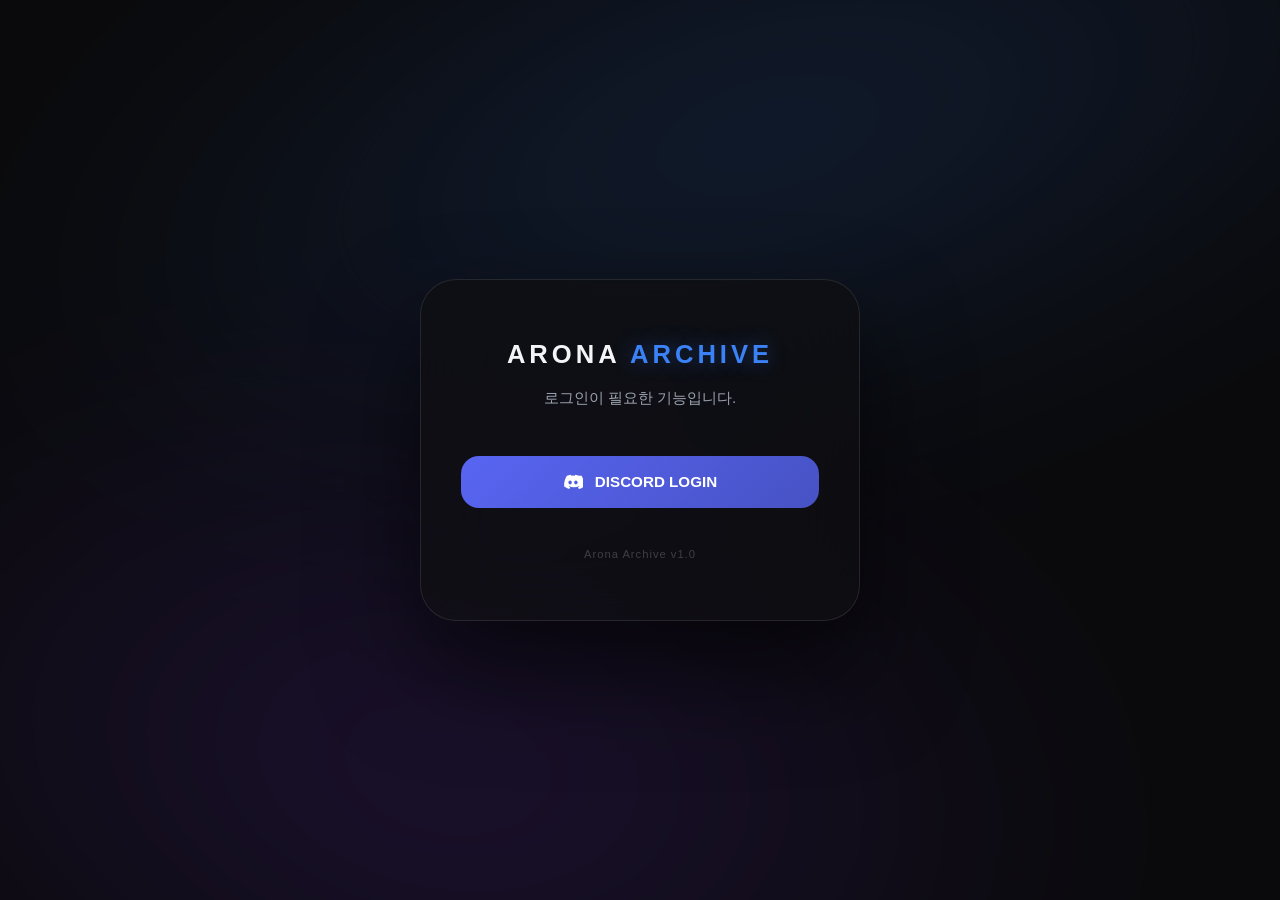
<file: templates/index.html>
<!DOCTYPE html>
<html lang="ko">

<head>
    <meta charset="UTF-8">
    <meta name="viewport" content="width=device-width, initial-scale=1.0">
    <title>ARONA ARCHIVE | ACCESS</title>
    <style>
        /* [PREMIUM DARK & PEARL THEME] */
        :root {
            --bg-deep: #0a0a0c;
            --accent-blue: #3b82f6;
            --accent-glow: rgba(59, 130, 246, 0.4);
            --text-primary: #f3f4f6;
            --text-secondary: #9ca3af;
            --border-color: rgba(255, 255, 255, 0.1);
        }

        /* 🛠️ 정중앙 배치를 위한 바디 설정 강화 */
        * {
            box-sizing: border-box;
        }

        /* 패딩이 박스 크기에 영향을 주지 않도록 설정 */

        body {
            background-color: var(--bg-deep);
            color: var(--text-primary);
            font-family: 'Inter', 'Pretendard', -apple-system, sans-serif;
            margin: 0;
            padding: 0;
            width: 100%;
            height: 100vh;
            /* 화면 전체 높이 사용 */
            display: flex;
            align-items: center;
            /* 수직 중앙 정렬 */
            justify-content: center;
            /* 수평 중앙 정렬 */
            overflow: hidden;
            /* 스크롤바 제거로 밀림 방지 */
            position: relative;
        }

        /* [BACKGROUND] - 배경은 뒤에 고정 */
        .pearl-background {
            position: absolute;
            top: 0;
            left: 0;
            width: 100%;
            height: 100%;
            z-index: 1;
            overflow: hidden;
            pointer-events: none;
        }

        .swoosh {
            position: absolute;
            filter: blur(120px);
            border-radius: 50%;
            opacity: 0.18;
        }

        .swoosh-1 {
            width: 130vw;
            height: 70vh;
            top: -20%;
            right: -25%;
            background: radial-gradient(ellipse, var(--accent-blue), transparent 70%);
            transform: rotate(-15deg);
            animation: flow 25s infinite alternate ease-in-out;
        }

        .swoosh-2 {
            width: 110vw;
            height: 90vh;
            bottom: -30%;
            left: -20%;
            background: radial-gradient(ellipse, #7c3aed, transparent 70%);
            transform: rotate(10deg);
            animation: flow 30s infinite alternate-reverse ease-in-out;
        }

        @keyframes flow {
            0% {
                transform: translate(0, 0);
            }

            100% {
                transform: translate(-3%, 3%);
            }
        }

        /* [LOGIN CARD] - 실제 로그인 상자 */
        .login-container {
            position: relative;
            z-index: 10;
            /* 배경보다 위로 */
            width: 90%;
            max-width: 440px;
            padding: 60px 40px;
            background: rgba(15, 15, 18, 0.7);
            backdrop-filter: blur(40px);
            -webkit-backdrop-filter: blur(40px);
            border-radius: 36px;
            border: 1px solid var(--border-color);
            text-align: center;
            box-shadow: 0 50px 100px rgba(0, 0, 0, 0.6);
            /* 🛠️ 박스 자체가 밀리지 않도록 마진 초기화 */
            margin: auto;
        }

        .logo-main {
            font-size: 1.6rem;
            font-weight: 900;
            letter-spacing: 4px;
            text-transform: uppercase;
            margin-bottom: 15px;
        }

        .logo-main span {
            color: var(--accent-blue);
            text-shadow: 0 0 20px var(--accent-glow);
        }

        .welcome-text {
            font-size: 0.95rem;
            color: var(--text-secondary);
            margin-bottom: 45px;
            line-height: 1.7;
            font-weight: 400;
        }

        /* [DISCORD BUTTON] */
        .login-btn {
            display: inline-flex;
            align-items: center;
            justify-content: center;
            gap: 12px;
            width: 100%;
            padding: 16px;
            background: linear-gradient(135deg, #5865F2 0%, #4752c4 100%);
            color: white;
            text-decoration: none;
            font-weight: 800;
            font-size: 0.95rem;
            border-radius: 18px;
            transition: all 0.3s ease;
        }

        .login-btn:hover {
            transform: translateY(-3px);
            box-shadow: 0 15px 30px rgba(88, 101, 242, 0.4);
            filter: brightness(1.1);
        }

        .footer-note {
            margin-top: 40px;
            font-size: 0.7rem;
            color: rgba(255, 255, 255, 0.2);
            letter-spacing: 1px;
        }

        /* [MOBILE OPTIMIZATION] */
        @media (max-width: 480px) {
            body {
                /* 모바일에서 배경 애니메이션이 끊긴다면 flow 시간을 조금 늘려주는 게 좋습니다. */
                overflow: hidden;
            }

            .login-container {
                width: 85%;
                /* 좌우 여백 확보 */
                padding: 45px 25px;
                /* 내부 패딩 최적화 */
                border-radius: 28px;
                /* 상자 곡률 살짝 조정 */
            }

            .logo-main {
                font-size: 1.3rem;
                /* 로고 크기 살짝 축소 */
                letter-spacing: 2px;
            }

            .welcome-text {
                font-size: 0.85rem;
                margin-bottom: 35px;
            }

            .login-btn {
                padding: 14px;
                font-size: 0.9rem;
                /* 버튼 텍스트 최적화 */
            }
        }
    </style>
</head>

<body>
    <div class="pearl-background">
        <div class="swoosh swoosh-1"></div>
        <div class="swoosh swoosh-2"></div>
    </div>

    <div class="login-container">
        <div class="logo-main">ARONA <span>ARCHIVE</span></div>
        <p class="welcome-text">
            로그인이 필요한 기능입니다.
        </p>

        <a href="/login" class="login-btn">
            <svg width="20" height="20" viewBox="0 0 24 24" fill="currentColor">
                <path
                    d="M19.27 4.57c-1.41-.65-2.93-1.12-4.52-1.37a.06.06 0 0 0-.06.03c-.2.35-.42.81-.57 1.18a16.2 16.2 0 0 0-4.24 0c-.15-.37-.37-.83-.57-1.18a.06.06 0 0 0-.06-.03c-1.58.25-3.11.72-4.52 1.37a.06.06 0 0 0-.03.02C1.9 8.94 1.13 13.18 1.44 17.34a.07.07 0 0 0 .03.05c2.06 1.52 4.04 2.45 5.99 3.05a.07.07 0 0 0 .07-.02c.46-.63.87-1.29 1.22-1.99a.06.06 0 0 0-.03-.09c-.65-.25-1.26-.54-1.84-.89a.06.06 0 0 1-.01-.1c.12-.09.24-.18.36-.28a.06.06 0 0 1 .06-.01c3.92 1.79 8.16 1.79 12.01 0a.06.06 0 0 1 .06.01c.12.1.24.19.36.28a.06.06 0 0 1-.01.1c-.58.35-1.19.64-1.84.89a.06.06 0 0 0-.03.09c.35.7.76 1.36 1.22 1.99a.07.07 0 0 0 .07.02c1.95-.6 3.94-1.53 6-3.05a.07.07 0 0 0 .03-.05c.37-4.73-.62-8.91-2.82-12.75a.06.06 0 0 0-.03-.02zM8.52 14.91c-1.14 0-2.07-1.05-2.07-2.33s.9-2.33 2.07-2.33c1.18 0 2.1 1.05 2.07 2.33s-.89 2.33-2.07 2.33zm6.96 0c-1.14 0-2.07-1.05-2.07-2.33s.9-2.33 2.07-2.33c1.18 0 2.1 1.05 2.07 2.33s-.89 2.33-2.07 2.33z" />
            </svg>
            DISCORD LOGIN
        </a>

        <div class="footer-note">Arona Archive v1.0</div>
    </div>
</body>

</html>
</file>
